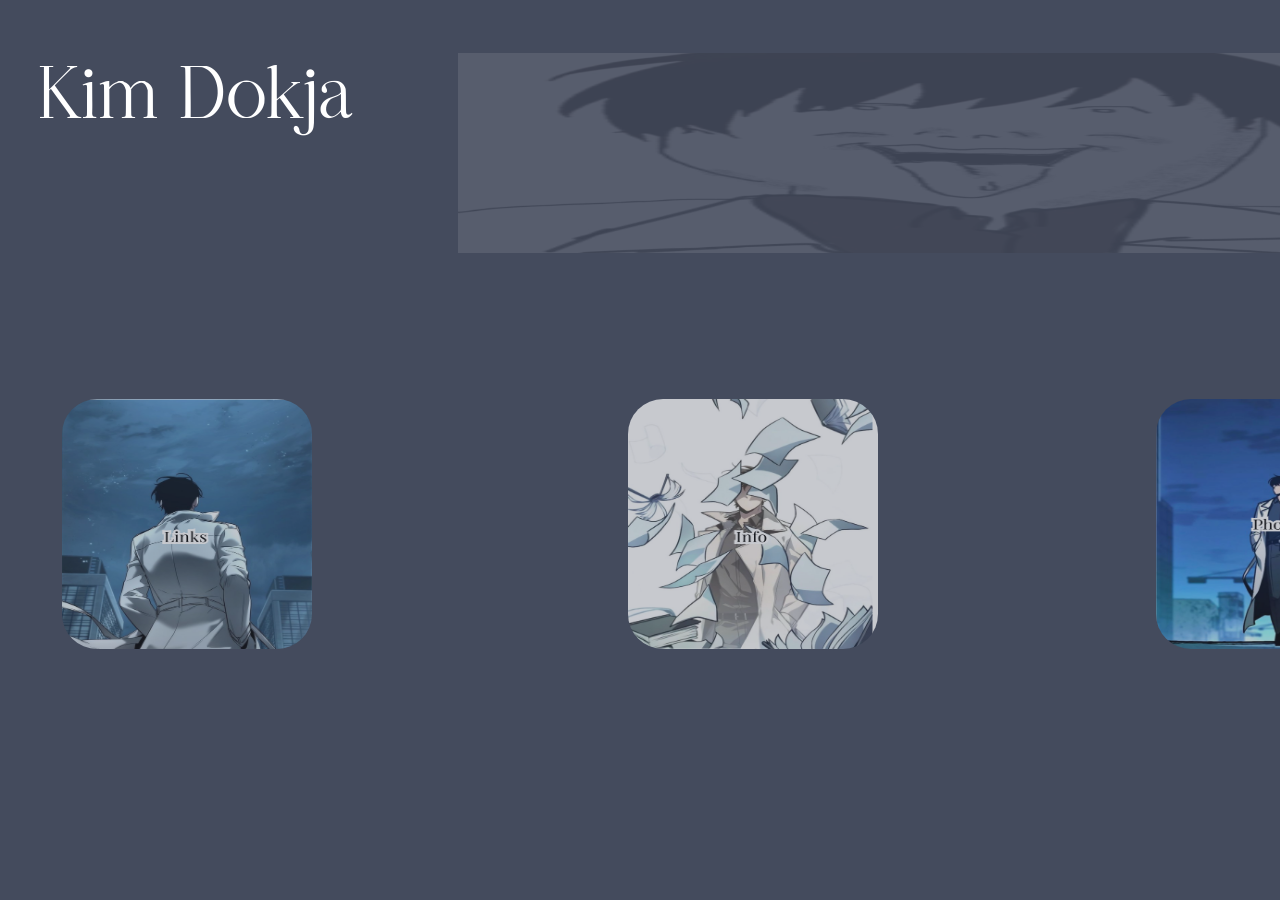
<file: index.html>
<!DOCTYPE html>
<html lang="en">
<head>
    <meta charset="UTF-8">
    <meta name="viewport" content="width=device-width, initial-scale=1.0">
    <title>Home</title>
    <link rel = "stylesheet" href = "style.css">
<link rel="preconnect" href="https://fonts.googleapis.com">
<link rel="preconnect" href="https://fonts.gstatic.com" crossorigin>
<link href="https://fonts.googleapis.com/css2?family=Lora:ital@0;1&display=swap" rel="stylesheet">
<body>
    <h1>Kim Dokja</h1>
   <a href = "info.html"><img class = "bob" src ="Images/Info.png"></a>
    <a href = "links.html"><img class = "bob1" src ="Images/Links.png"></a>
   <a href = "picture.html"> <img class = "bob2" src ="Images/Links (4).png"> </a>
   <img class ="freak" src ="Images/freak.jpg">

</body>
</html>
</file>
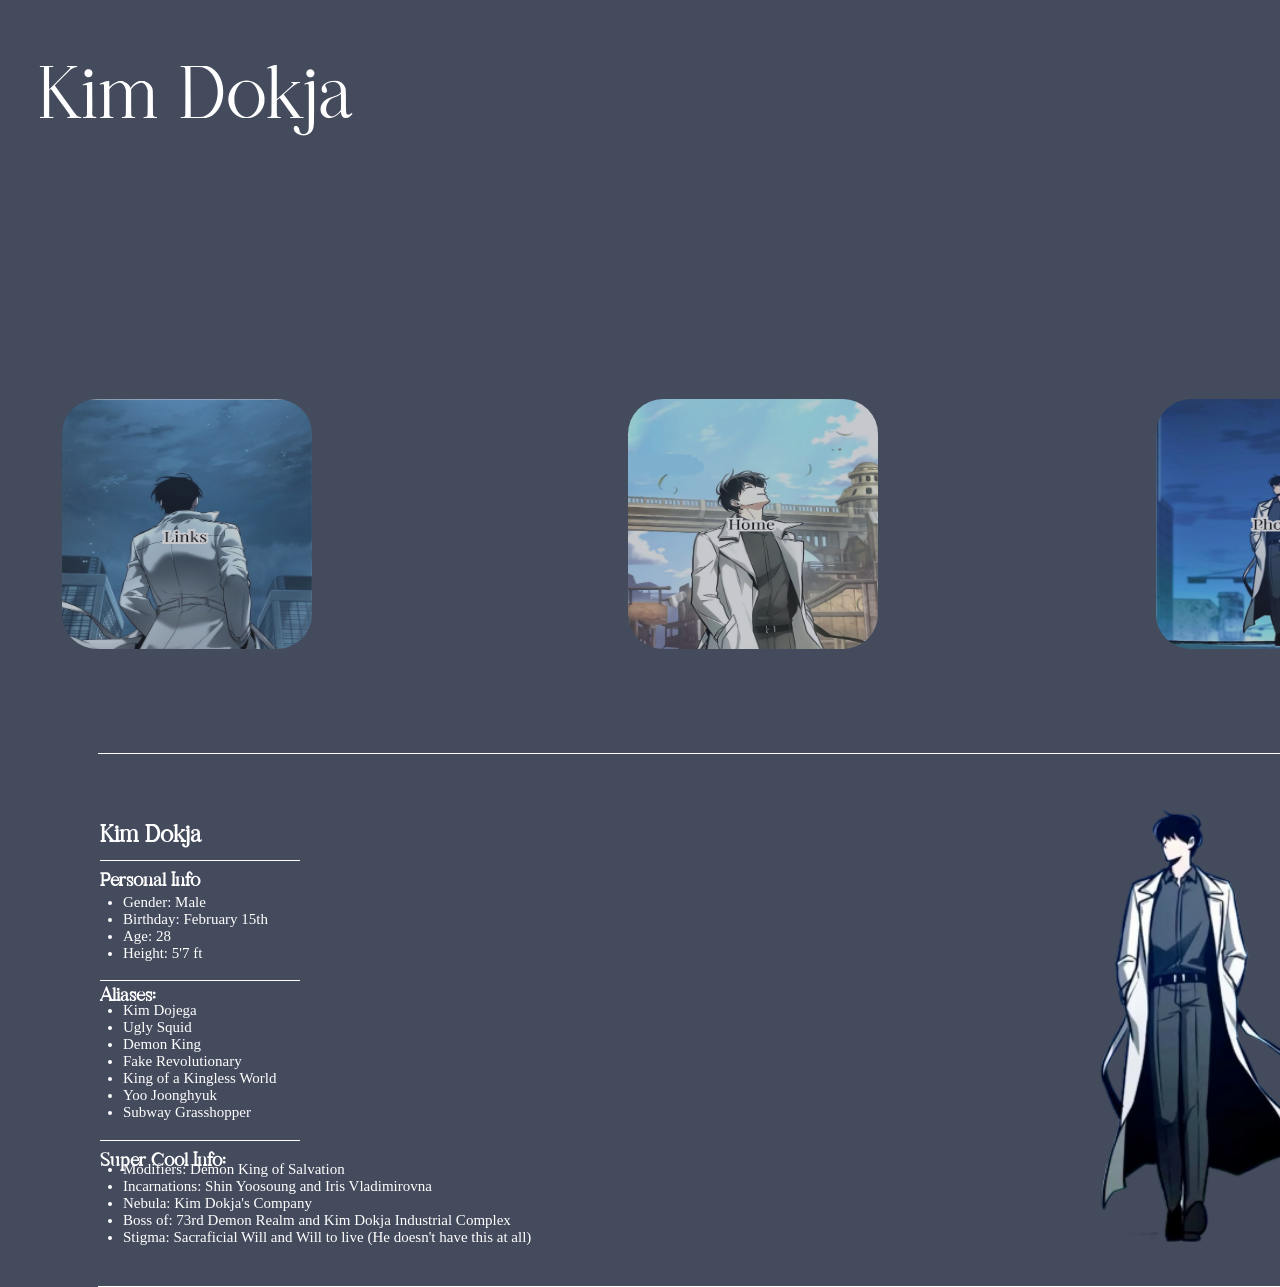
<file: info.html>
<!DOCTYPE html>
<html lang="en">
<head>
    <meta charset="UTF-8">
    <meta name="viewport" content="width=device-width, initial-scale=1.0">
    <title>Info</title>
        <link rel = "stylesheet" href = "info.css">

</head>
<body>
        <h1>Kim Dokja</h1>
           <a href = "index.html"><img class = "bob" src ="Images/home2.png"></a>
    <a href = "links.html"><img class = "bob1" src ="Images/Links.png"></a>
   <a href = "picture.html"> <img class = "bob2" src ="Images/Links (4).png"> </a>

       <div class = "line"></div>

       <h2>Kim Dokja</h2>
               <div class = "line3"></div>
               <h3>Personal Info</h3>
               <ul class = "a">
                <li>Gender: Male</li>
                <li>Birthday: February 15th</li>
                <li>Age: 28</li>
                <li>Height: 5'7 ft</li>
               </ul>
       <div class = "line2"></div>
       <img class = "kim" src = "Images/kimcool.png">
       <h3 class = "b">Aliases:</h3>
       <ul class = "b">
       <li> Kim Dojega</li>
       <li> Ugly Squid</li>
       <li> Demon King</li>
       <li> Fake Revolutionary</li>
       <li> King of a Kingless World</li>
       <li> Yoo Joonghyuk </li>
       <li> Subway Grasshopper</li>
       </ul>
       <div class = "line4"></div>
       <h3 class = "c">Super Cool Info:</h3>
        <ul class = "c">
       <li> Modifiers: Demon King of Salvation</li>
       <li> Incarnations: Shin Yoosoung and Iris Vladimirovna</li>
       <li> Nebula: Kim Dokja's Company</li>
       <li> Boss of: 73rd Demon Realm and Kim Dokja Industrial Complex</li>
       <li> Stigma: Sacraficial Will and Will to live (He doesn't have this at all) </li>
       </ul>
              <div class = "line5"></div>

</body>
</html>
</file>
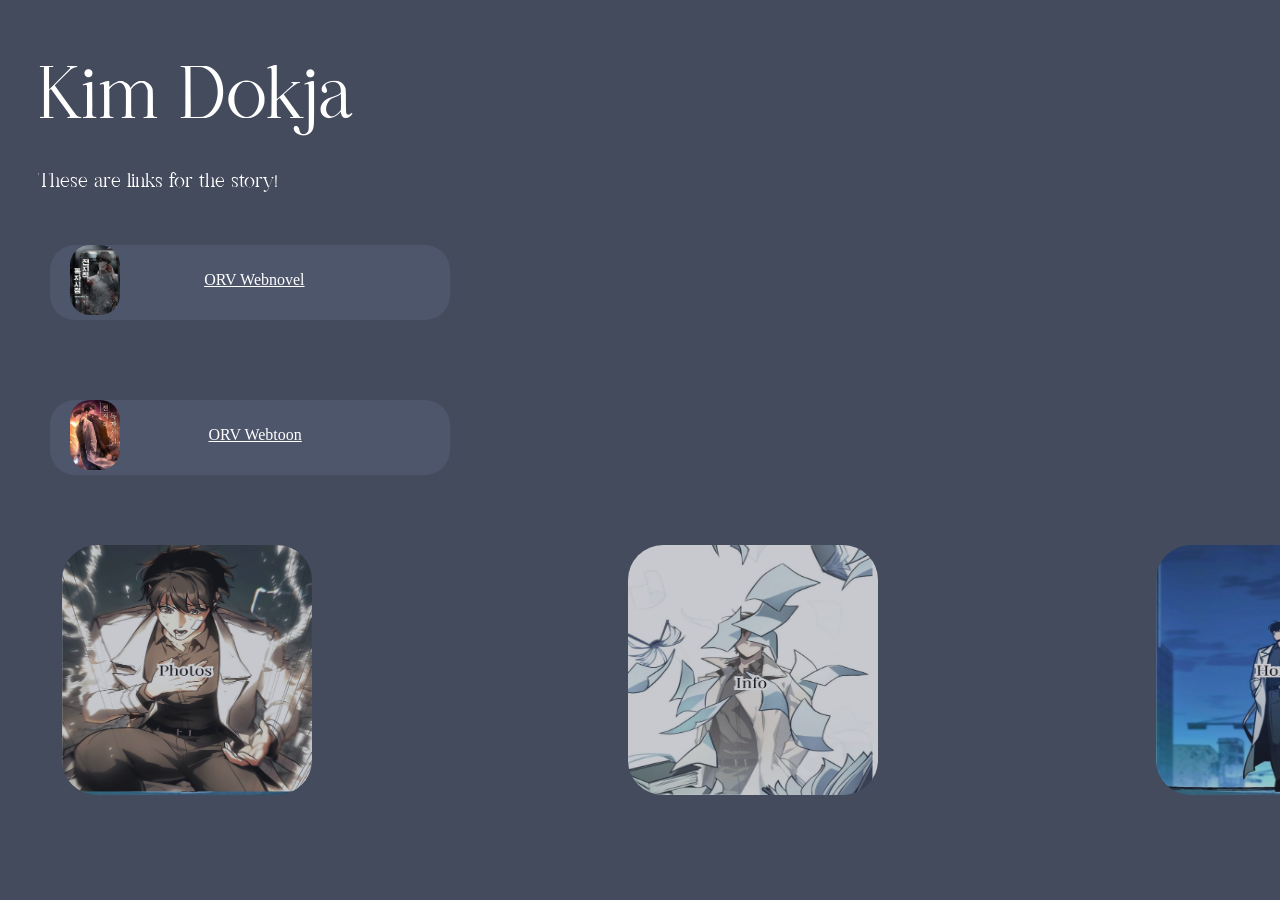
<file: links.html>
<!DOCTYPE html>
<html lang="en">
<head>
    <meta charset="UTF-8">
    <meta name="viewport" content="width=device-width, initial-scale=1.0">
    <title>Links</title>
    <link rel = "stylesheet" href = "links.css">

</head>
<body>
    <h1>Kim Dokja</h1>
    <p>These are links for the story!</p>
    <div class = "block1">
        <img class = "cover1" src = "Images/cover1.png">
    <a class ="link1" href = "https://www.webnovel.com/book/omniscient-reader's-viewpoint%7C-orv_28953675500945105/chapter-1--prologue_77722102924365699">ORV Webnovel</a>
    </div>
    <div class = "block2">
        <img class = "cover2" src = "Images/cover2.png">
    <a class = "link2" href = "https://www.webtoons.com/en/action/omniscient-reader/list?title_no=2154">ORV Webtoon</a>
    </div>
    <a href = "info.html"><img class = "bob" src ="Images/Info.png"></a>
    <a href = "picture.html"><img class = "bob1" src ="Images/ohiis.png"></a>
    <a href = "index.html"> <img class = "bob2" src ="Images/Links (2).png"> </a>
</body>
</html>
</file>
<file: style.css>
@font-face{
    font-family: "Aethelion";
    src: url("Fonts/aethelion-free.regular.ttf") format("truetype");
    font-weight: normal;
    font-style: normal;
}

body{
    background-color: #444b5d;
    overflow-x: hidden;

}

h1{
    font-family: "Aethelion";
    color:#ffffff;
    font-size: 75px;
    text-align: left;
    font-weight: 100;
    position: relative;
    left: 30px;
}

p{
    font-family: "Aethelion";
    color:white;
    font-size: 24.5px;
    position:relative;
    left: 60px;
    top:-40px;
}

.bob{
    height: 250px;
    width: 250px;
    background-color: #7486b5;
    border-radius: 35px;
    opacity: 70%;
    position: relative;
    left: 620px;
    top: 200px;

}

.bob1{
    height: 250px;
    width: 250px;
    background-color: #7486b5;
    border-radius: 35px;
    opacity: 70%;
    position: relative;
    left:-200px;
    top: 200px;

}

.bob2{
    height: 250px;
    width: 250px;
    background-color: #7486b5;
    border-radius: 35px;
    opacity: 70%;
    position: relative;
    left:640px;
    top: 200px;
}

.bob:hover{
    transform: scale(1.3);
}
.bob2:hover{
    transform: scale(1.3);
}
.bob1:hover{
    transform: scale(1.3);
}

.freak{
    height:200px;
    width:1000px;
    position: relative;
    bottom:400px;
    left: 450px;
    opacity: 10%;
}
</file>
<file: info.css>
@font-face{
    font-family: "Aethelion";
    src: url("Fonts/aethelion-free.regular.ttf") format("truetype");
    font-weight: normal;
    font-style: normal;
}

body{
    background-color: #444b5d;
    overflow-x: hidden;

}

h1{
    font-family: "Aethelion";
    color:#ffffff;
    font-size: 75px;
    text-align: left;
    font-weight: 100;
    position: relative;
    left: 30px;
}


.bob{
    height: 250px;
    width: 250px;
    background-color: #7486b5;
    border-radius: 35px;
    opacity: 70%;
    position: relative;
    left: 620px;
    top: 200px;

}

.bob1{
    height: 250px;
    width: 250px;
    background-color: #7486b5;
    border-radius: 35px;
    opacity: 70%;
    position: relative;
    left:-200px;
    top: 200px;

}

.bob2{
    height: 250px;
    width: 250px;
    background-color: #7486b5;
    border-radius: 35px;
    opacity: 70%;
    position: relative;
    left:640px;
    top: 200px;
}

.bob:hover{
    transform: scale(1.3);
}
.bob2:hover{
    transform: scale(1.3);
}
.bob1:hover{
    transform: scale(1.3);
}

.line{
    background-color:#ffffff;
    height:1px;
    width: 1250px;
    position: relative;
    left: 90px;
    top: 300px;
}

h2{
    font-family: "Aethelion";
    color:#ffffff;  
    position: absolute;
    top: 800px;
    left: 100px;

}

.line2{
    background-color:#ffffff;
    height:1px;
    width: 200px;
    position: absolute;
    top: 860px;
    left: 100px;
}

.kim{
    position: absolute;
    left: 900px;
    top: 550px;
    height: 700px;
}

h4{
    font-family: "Aethelion";
    color:#ffffff;  
    position: absolute;
    top: 1150px;
    left: 100px;
}
h3{
    font-family: "Aethelion";
    color:#ffffff;  
    position: absolute;
    top: 850px;
    left: 100px;
}


ul.a{
    font-family:;
    color:#ffffff; 
    margin-left: 75px;
    position: relative;
    top: 425px;
    font-size:15px;
}

.line3{
    background-color:#ffffff;
    height:1px;
    width: 200px;
    position: absolute;
    top: 980px;
    left: 100px;
}

h3.b{
    font-family: "Aethelion";
    color:#ffffff;  
    position: absolute;
    top: 965px;
    left: 100px;
}
ul.b{
    font-family:;
    color:#ffffff; 
    margin-left: 75px;
    position: relative;
    top: 450px;
    font-size:15px;
}

.line4{
    background-color:#ffffff;
    height:1px;
    width: 200px;
    position: absolute;
    top: 1140px;
    left: 100px;
}

h3.c{
    font-family: "Aethelion";
    color:#ffffff;  
    position: absolute;
    top: 1130px;
    left: 100px;
}

ul.c{
    font-family:;
    color:#ffffff; 
    margin-left: 75px;
    position: relative;
    top: 475px;
    font-size:15px;
}
.line5{
    background-color:#ffffff;
    height:1px;
    width: 1250px;
    position: relative;
    left: 90px;
    top: 500px;
}
</file>
<file: links.css>
@font-face{
    font-family: "Aethelion";
    src: url("Fonts/aethelion-free.regular.ttf") format("truetype");
    font-weight: normal;
    font-style: normal;
}

body{
    background-color: #444b5d;
    overflow-x: hidden;

}

h1{
    font-family: "Aethelion";
    color:#ffffff;
    font-size: 75px;
    text-align: left;
    font-weight: 100;
    position: relative;
    left: 30px;
}

p{
    font-family: "Aethelion";
    color:white;
    position: relative;
    left: 30px;
    top: -30px;
    font-size: 20px;
}

.link1{
    color:white;
    position: relative;
    left: 100px;
    top: -30px;  
}

.link2{
    color:white;
    position: relative;
    left: 105px;
    top: -30px;
}

.block1{
    height:75px;
    width: 400px;
    background-color:#4e566c;
    border-radius: 25px;
    position: absolute;
    left: 50px;
}

.cover1{
    width: 100x;
    height: 70px;
    left: 20px;
    position: relative;
    border-radius: 20px;
}

.block2{
    height:75px;
    width: 400px;
    background-color:#4e566c;
    border-radius: 25px;
    position: absolute;
    left: 50px;
    top: 400px;
}

.cover2{
    width: 100x;
    height: 70px;
    left: 20px;
    position: relative;
    border-radius: 20px;
}




.bob{
    height: 250px;
    width: 250px;
    background-color: #7486b5;
    border-radius: 35px;
    opacity: 70%;
    position: relative;
    left: 620px;
    top: 300px;

}

.bob1{
    height: 250px;
    width: 250px;
    background-color: #7486b5;
    border-radius: 35px;
    opacity: 70%;
    position: relative;
    left:-200px;
    top: 300px;

}

.bob2{
    height: 250px;
    width: 250px;
    background-color: #7486b5;
    border-radius: 35px;
    opacity: 70%;
    position: relative;
    left:640px;
    top: 300px;
}

.bob:hover{
    transform: scale(1.3);
}
.bob2:hover{
    transform: scale(1.3);
}
.bob1:hover{
    transform: scale(1.3);
}
</file>
